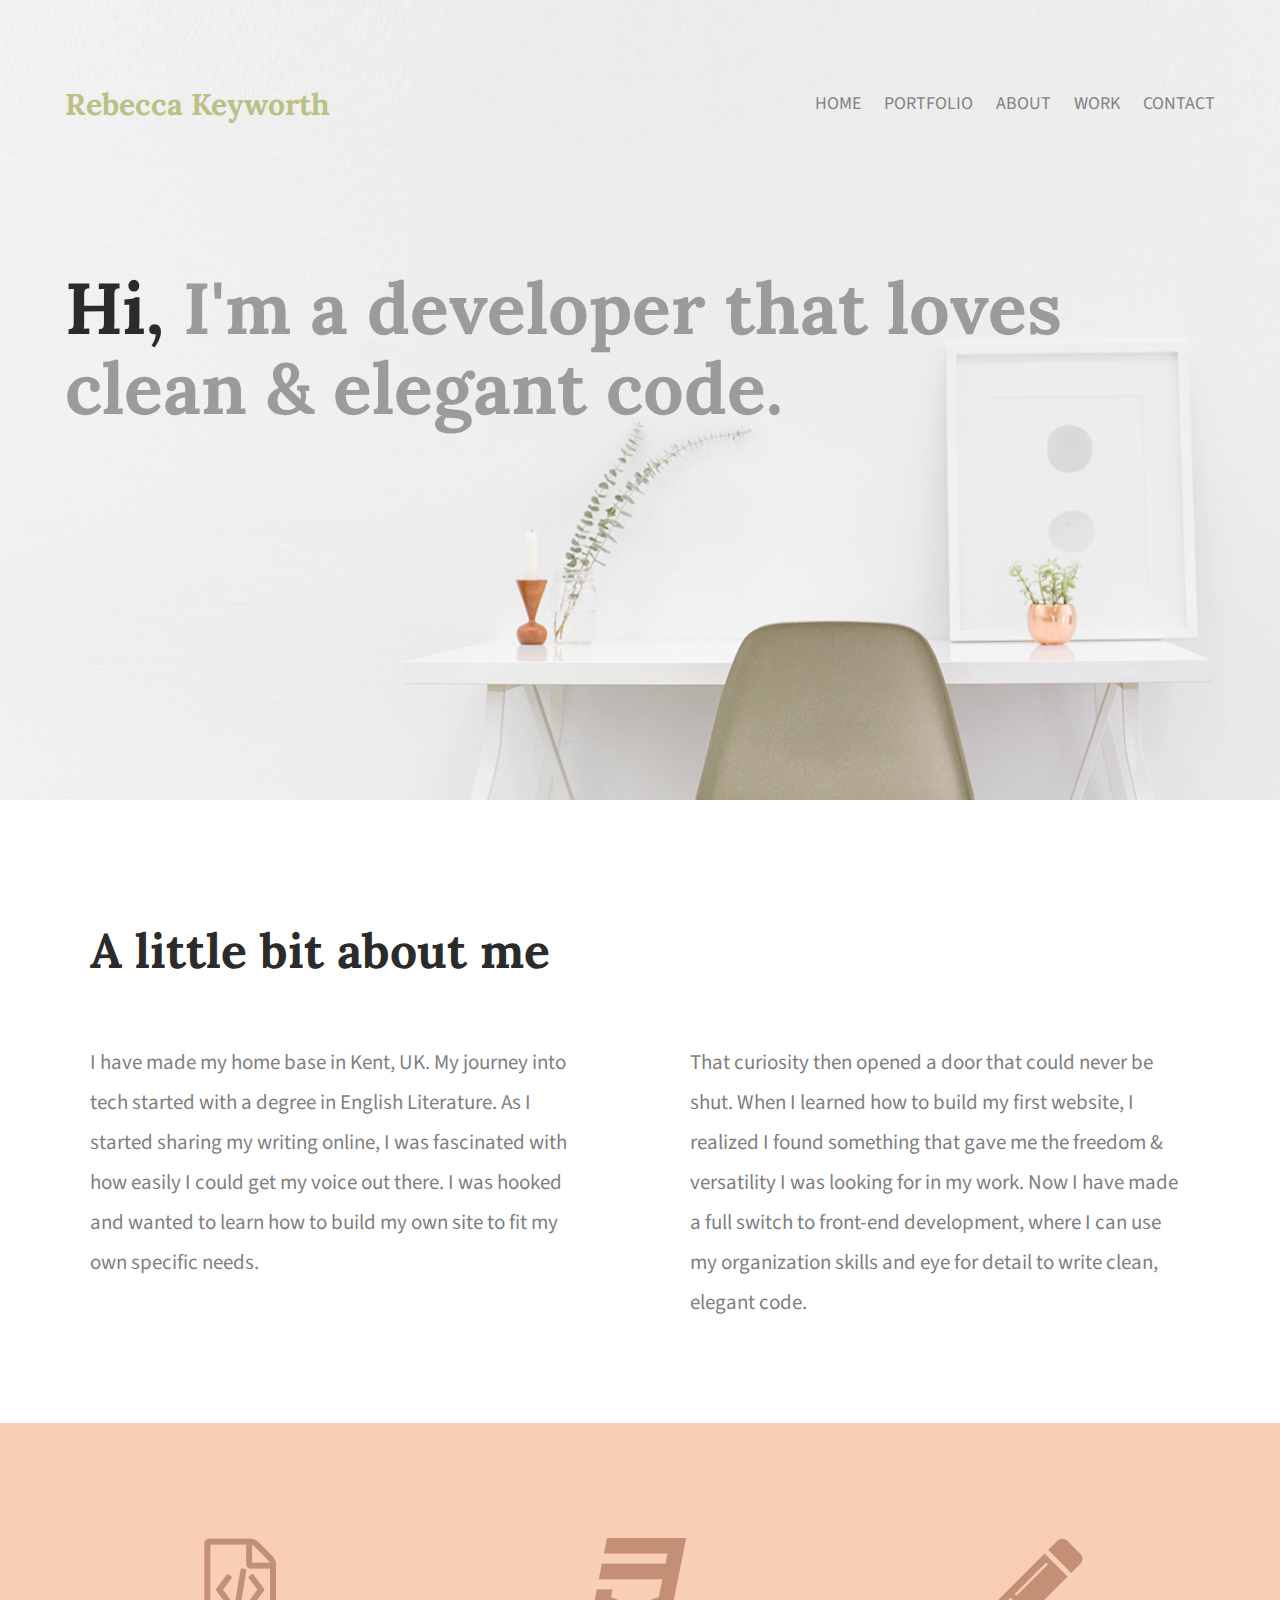
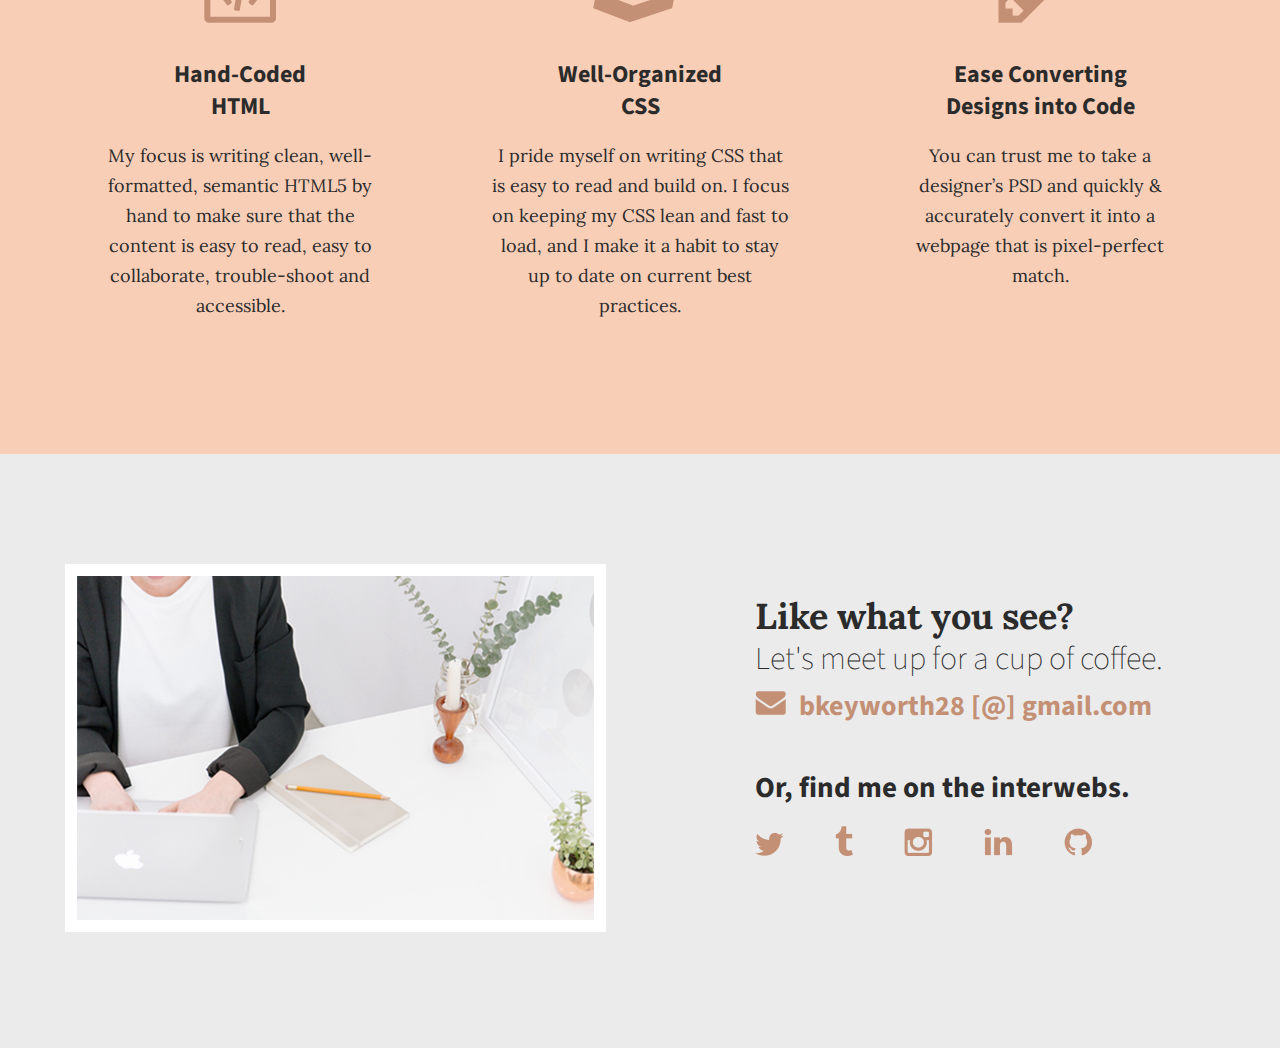
<file: index.html>
<!doctype html>
<html lang="en">
    <head>
        <title>"Rebecca Keyworth | Portfolio"</title>
        <meta http-equiv="Content-Type" content="text/html; charset=UTF-8" />
        <link rel="stylesheet" href="css/normalize.css">
        <link rel="stylesheet" href="css/main.css">
        <link href="https://fonts.googleapis.com/css?family=Lora:400,700" rel="stylesheet" type="text/css">
        <link href='https://fonts.googleapis.com/css?family=Source+Sans+Pro:400,700' rel='stylesheet' type='text/css'>
        <link rel="preconnect" href="https://fonts.googleapis.com">
        <link rel="preconnect" href="https://fonts.gstatic.com" crossorigin>
        <link href="https://fonts.googleapis.com/css2?family=Lora:wght@400;700&display=swap" rel="stylesheet">
    </head>
    <body>
        <header>
            <div class="full-width">
                <div class="half-width">
                    <h1>Rebecca Keyworth</h1>
                    <h2><span>Hi,</span> I'm a developer that loves clean &amp; elegant code.</h2>
                </div>
                <div class="half-width">
                    <nav>
                        <ul>
                            <li><a href="index.html">Home</a></li>
                            <li><a href="portfolio/index.html">Portfolio</a></li>
                            <li><a href="#about">About</a></li>
                            <li><a href="#work">Work</a></li>
                            <li><a href="#contact">Contact</a></li>
                        </ul>
                    </nav>
                </div>
            </div>
        </header>
        <main>
            <section id="about">
                <div class="full-width">
                    <h2>A little bit about me</h2>
                    <div class="half-width">
                        <p>I have made my home base in Kent, UK. My journey into tech started with a degree in English Literature. As I started sharing my writing online, I was fascinated with how easily I could get my voice out there. I was hooked and wanted to learn how to build my own site to fit my own specific needs.</p>
                    </div>
                    <div class="half-width">
                        <p>That curiosity then opened a door that could never be shut. When I learned how to build my first website, I realized I found something that gave me the freedom & versatility I was looking for in my work. Now I have made a full switch to front-end development, where I can use my organization skills and eye for detail to write clean, elegant code.</p>
                    </div>
                </div>
            </section>
            <section id="work">
                <div class="full-width">
                    <div class="third-width">
                        <img src="img/html-icon.png" alt="HTML icon">
                        <h3>Hand-Coded HTML</h3>
                        <p>My focus is writing clean, well-formatted, semantic HTML5 by hand to make sure that the content is easy to read, easy to collaborate, trouble-shoot and accessible.</p>
                    </div>
                    <div class="third-width">
                        <img src="img/css-icon.png" alt="CSS icon"/>
                        <h3>Well-Organized CSS</h3>
                        <p>I pride myself on writing CSS that is easy to read and build on. I focus on keeping my CSS lean and fast to load, and I make it a habit to stay up to date on current best practices.</p>
                    </div>
                    <div class="third-width">
                        <img src="img/pencil-icon.png" alt="Pencil icon"/>
                        <h3>Ease Converting Designs into Code</h3>
                        <p>You can trust me to take a designer’s PSD and quickly & accurately convert it into a webpage that is pixel-perfect match.</p>
                    </div>
                </div>
            </section>
            <footer id="contact">
                <div class="full-width">
                    <div class="half-width">
                        <img id="contact-img" src="img/contact-image.png" alt="Contact image"/>
                    </div>
                    <div class="half-width">
                        <h2>Like what you see?</h2>
                        <h3 id="email-header">Let's meet up for a cup of coffee.</h3>
                        <a href="mailto:bkeyworth28@gmail.com" target="_BLANK"><img id="envelope" src="img/envelope.png" alt="Envelope"/></a>
                        <a href="mailto:bkeyworth28@gmail.com" target="_BLANK">bkeyworth28 [@] gmail.com</a>
                        <h3 id="socialmedia-header">Or, find me on the interwebs.</h3>
                        <ul>
                            <li><a href="https://twitter.com/?lang=en-gb" target="_BLANK"><img src="img/twitter.png" alt="Twitter"/></a></li>
                            <li><a href="https://www.tumblr.com/" target="_BLANK"><img src="img/tumblr.png" alt="Tumblr"/></a></li>
                            <li><a href="https://www.instagram.com/" target="_BLANK"><img src="img/instagram.png" alt="Instagram"/></a></li>
                            <li><a href="https://uk.linkedin.com/" target="_BLANK"><img src="img/linkedin.png" alt="LinkedIn"/></a></li>
                            <li><a href="https://github.com/" target="_BLANK"><img src="img/github.png" alt="GitHub"/></a></li>
                        </ul>
                    </div>
                </div>
            </footer>
        </main>    
    </body>
</html>
</file>
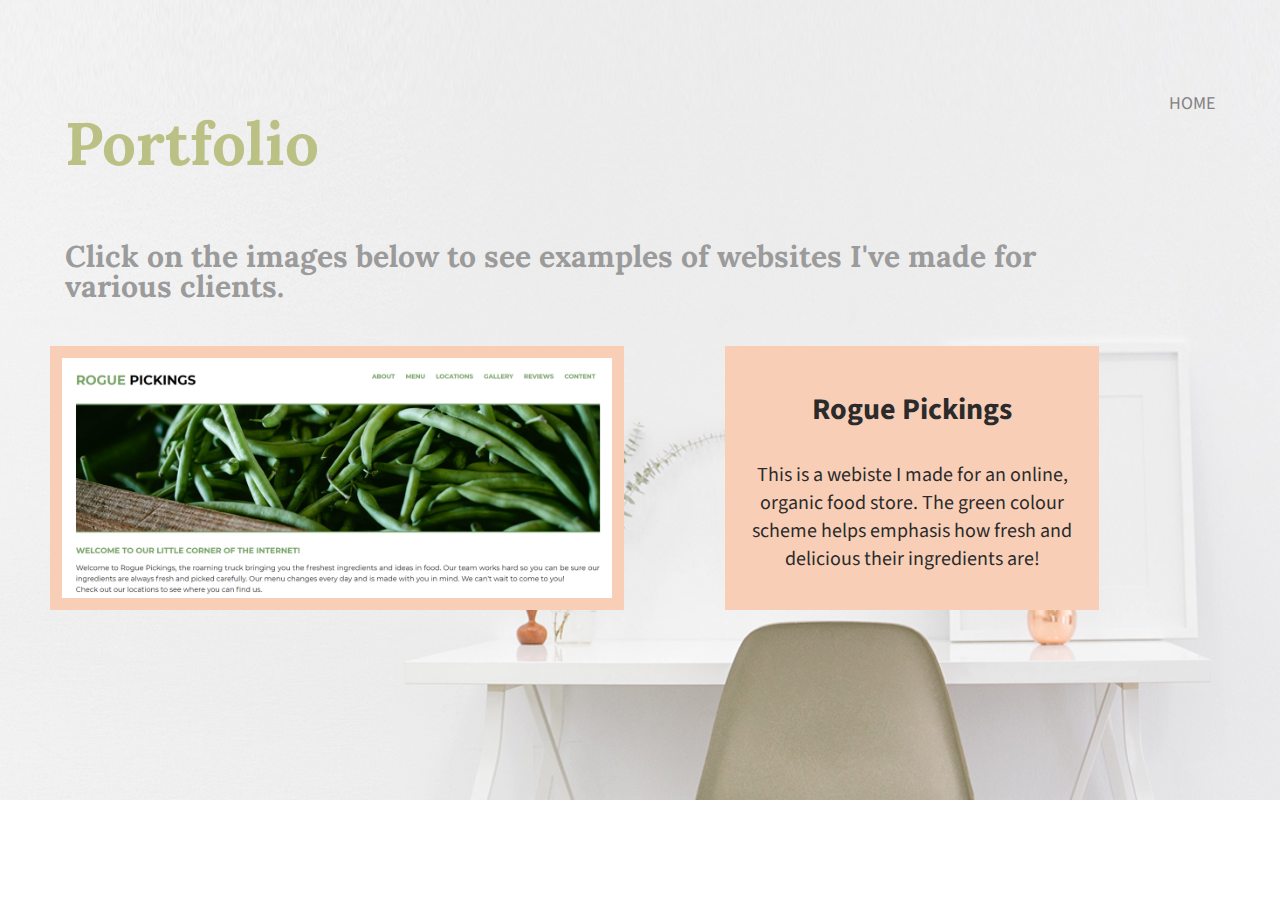
<file: portfolio/index.html>
<!doctype html>
<html lang="en">
    <head>
        <title>"Portfolio"</title>
        <meta http-equiv="Content-Type" content="text/html; charset=UTF-8" />
        <link rel="stylesheet" href="../css/normalize.css">
        <link rel="stylesheet" href="../css/main.css">
        <link href="https://fonts.googleapis.com/css?family=Lora:400,700" rel="stylesheet" type="text/css">
        <link href='https://fonts.googleapis.com/css?family=Source+Sans+Pro:400,700' rel='stylesheet' type='text/css'>
        <link rel="preconnect" href="https://fonts.googleapis.com">
        <link rel="preconnect" href="https://fonts.gstatic.com" crossorigin>
        <link href="https://fonts.googleapis.com/css2?family=Lora:wght@400;700&display=swap" rel="stylesheet">
    </head>
    <body>
        <header>
            <section id="portfolio">
                <div class="full-width">
                    <div class="half-width">
                        <h1>Portfolio</h1>
                        <h2>Click on the images below to see examples of websites I've made for various clients.</h2>
                    </div>
                    <div class="half-width">
                        <nav>
                            <ul>
                                <li><a href="../index.html">Home</a></li>
                            </ul>
                        </nav>
                    </div>
                </div>
            </section>
            <section id="pictures">
                <div class="half-width">
                    <a href="file:///C:/Users/Becky%20Keyworth/Documents/Coding/Skillcrush/rogue-pickings-project/rogue-pickings-html.html" target="_BLANK"><img src="img/rogue-pickings.png" alt="Rogue Pickings"></a>
                </div> 
                <div id="description">
                    <h3>Rogue Pickings</h3>
                    <p>This is a webiste I made for an online, organic food store. The green colour scheme helps emphasis how fresh and delicious their ingredients are!</p>
                </div>               
            </section>
        </header>
    </body>
</html>
</file>
<file: css/main.css>
/***** BASE STYLES *****/
body {
      font-family: 'Source Sans Pro', sans-serif;
      color: #2b2b2b;
}

/***** GRID *****/
.full-width {
      width: 1200px;
      margin: 0 auto;
      overflow: auto
}

.half-width {
      width: 600px;
      float: left;
}

.third-width {
      width: 400px;
      float: left;
}

/***** HEADER *****/
header {
      height: 800px;
      background: url('../img/full-background.png');
      background-size: cover;
      background-position: center;
}

header h1 {
      padding: 65px 0 65px 25px;
      font-family: 'Lora', serif;
      font-size: 30px;
      color: #bbc085;
}

nav {
      float: right;
      padding: 75px 25px;
}

nav ul li {
      display: inline-block;
}

nav ul li a {
      text-transform: uppercase;
      text-decoration:none;
      font-size: 18px;
      color: #828282;
      padding-left: 20px;
}

header h2{
      width: 1000px;
      clear: both;
      font-family: 'Lora', serif;
      font-size: 72px;
      line-height: 80px;
      color: #9b9b9b;
      padding: 20px 0 20px 25px;      
}

header h2 span {
      color: #2b2b2b;
}
/***** ABOUT *****/
#about .full-width {
      padding: 80px 0;
}

#about h2 {
      font-family: 'Lora', serif;
      font-size: 36pt;
      padding-left: 50px;
}

#about p {
      font-size: 21px;
      color: #7F7F7F;
      line-height: 40px;
      padding-left: 50px;
      padding-right: 50px;
}

/***** WORK *****/
#work {
      background: #f9ceb7;
      text-align: center;
}

#work .full-width {
      padding: 115px 0;
}

#work img {
      padding-bottom: 30px;
}

#work h3 {
      font-size: 24px;
      line-height: 32px;
      width: 190px;
      margin: 0 auto;
}

#work p {
      font-family: 'Lora', serif;
      font-size: 18px;
      line-height: 30px;
      padding: 0 50px;
}

/*****  CONTACT *****/
#contact {
      background: #ebebeb;      
}

#contact .full-width {
      padding: 110px 0;
}

#contact-img {
      margin-left: 25px;
      border: 12px solid #ffffff;
}

#contact h2, #contact #email-header, #contact #socialmedia-header, #contact ul {
      padding-left: 115px;
}

#contact #envelope {
      padding: 0 10px 0 115px;
}

#contact h2 {
      font-family: 'Lora', serif;
      font-size: 36px;
      line-height: 44px;
}

#contact #email-header {
      font-size: 32px;
      font-weight: lighter;
      line-height: 44px;
      margin: -30px 0 5px 0;
}

#contact #socialmedia-header {
      font-weight: bold;
      font-size: 29px;
      line-height: 44px;
      margin: 40px 0 0 0;
}

#contact a {
      text-decoration:none;
      color: #c49075;
      font-weight: bold;
      font-size: 28px;
}

#contact ul{
      list-style: none;
}

#contact ul li {
      display: inline-block;
}

#contact ul img {
      padding-right: 48px;
}

/***** PORTFOLIO *****/
#portfolio h1{
      font-size: 60px;
      padding: 65px 0 0 25px;
}

#portfolio h2{
      font-size: 30px;
      line-height: 30px;
}

#pictures img{
      width: 550px;
      height: 240px;
      margin: 0 0 0 50px;
      border: 12px solid #f9ceb7;
      float: left;
}

#description {
      width:350px;
      height: 240px;
      float: left;
      padding: 12px;
      background:#f9ceb7;
      text-align: center;
      margin: 0 125px 0 125px;
}

#description h3{
      font-size: 30px;
}

#description p{
      font-size: 20px;
}
</file>
